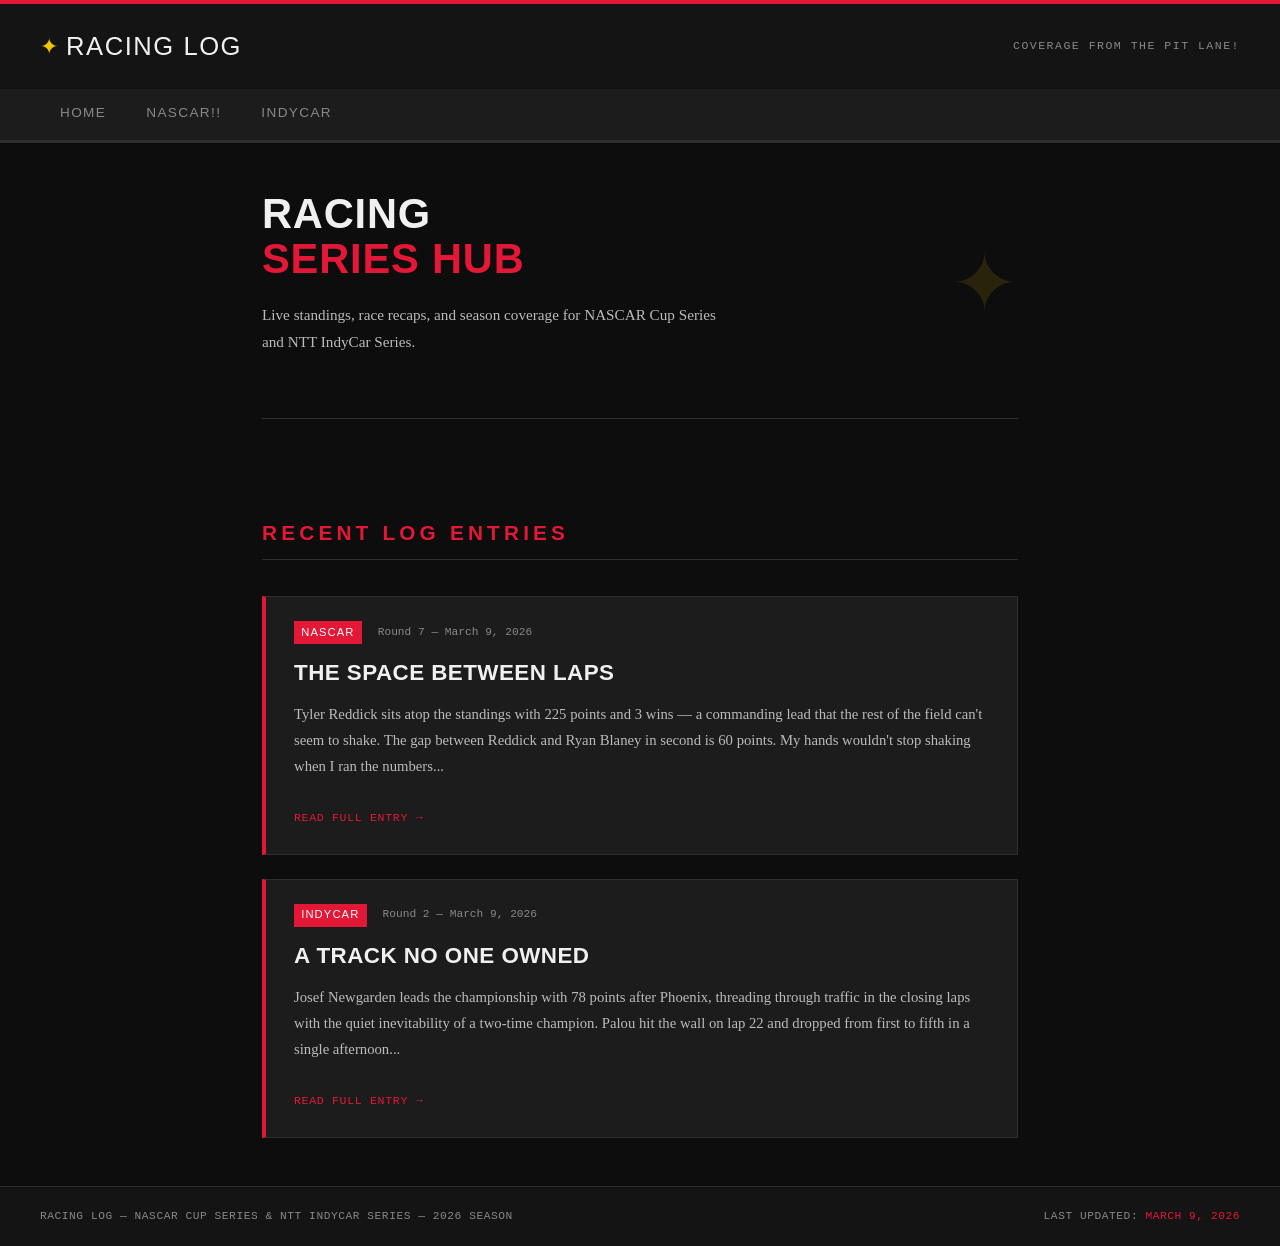
<file: index.html>
<!DOCTYPE html>
<html lang="en">
<head>
  <meta charset="UTF-8">
  <meta name="viewport" content="width=device-width, initial-scale=1.0">
  <title>Home | Racing Log!!</title>
<link rel="stylesheet" href="styles/screen.css">
</head>
<body>
  <header class="site-header">
    <div class="header-inner">
      <a href="/" class="site-logo">
        <span class="logo-icon">✦</span>
        <span class="logo-text">Racing Log</span>
      </a>
      <p class="header-tagline">Coverage from the Pit Lane!</p>
    </div>
    <nav>
      <ul>
        <li><a href="/">Home</a></li>
        <li><a href="/posts/post-one/">NASCAR!!</a></li>
        <li><a href="/posts/post-two/">IndyCar</a></li>
      </ul>
    </nav>
  </header>
  <main class="main-content">
    <section class="hero">
  <div class="hero-text">
    <h1>Racing <strong>Series Hub</strong></h1>
    <p class="hero-sub">Live standings, race recaps, and season coverage for NASCAR Cup Series and NTT IndyCar Series.</p>
  </div>
  <div class="hero-emblem">✦</div>
</section>

<section class="post-previews">
  <h2 class="section-heading">Recent Log Entries</h2>

  <article class="preview-card">
    <div class="preview-meta">
      <span class="entry-label">NASCAR</span>
      <span class="entry-date">Round 7 — March 9, 2026</span>
    </div>
    <h3 class="preview-title"><a href="/posts/nascar-between-laps/">The Space Between Laps</a></h3>
    <p class="preview-excerpt">Tyler Reddick sits atop the standings with 225 points and 3 wins — a commanding lead that the rest of the field can't seem to shake. The gap between Reddick and Ryan Blaney in second is 60 points. My hands wouldn't stop shaking when I ran the numbers...</p>
    <a class="read-more" href="/posts/nascar-between-laps/">Read Full Entry &rarr;</a>
  </article>

  <article class="preview-card">
    <div class="preview-meta">
      <span class="entry-label">IndyCar</span>
      <span class="entry-date">Round 2 — March 9, 2026</span>
    </div>
    <h3 class="preview-title"><a href="/posts/indycar-a-track-no-one-named/">A Track No One Owned</a></h3>
    <p class="preview-excerpt">Josef Newgarden leads the championship with 78 points after Phoenix, threading through traffic in the closing laps with the quiet inevitability of a two-time champion. Palou hit the wall on lap 22 and dropped from first to fifth in a single afternoon...</p>
    <a class="read-more" href="/posts/indycar-a-track-no-one-named/">Read Full Entry &rarr;</a>
  </article>

</section>
  </main>
  <footer class="site-footer">
    <p>Racing Log &mdash; NASCAR Cup Series &amp; NTT IndyCar Series &mdash; 2026 Season</p>
    <p class="footer-coords">Last Updated: <span class="coords">March 9, 2026</span></p>
  </footer>
</body>
</html>
</file>
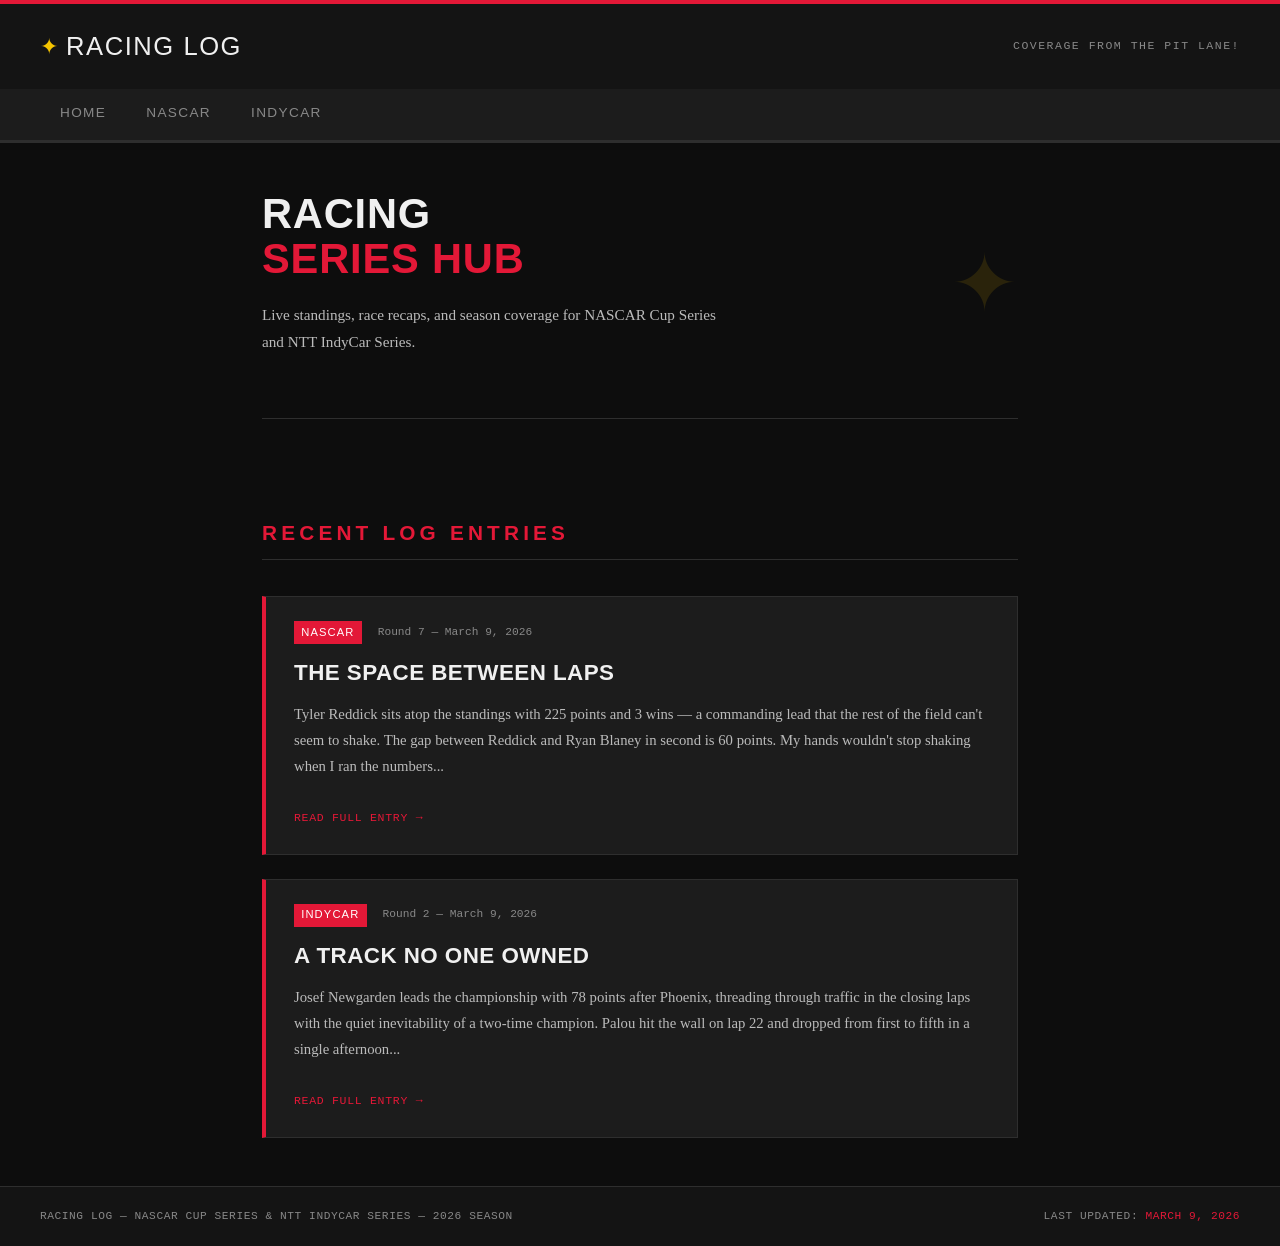
<file: challenge8download/index.html>
<!-- 
  Racing coverage blog with live standings and race recaps.
  Covers NASCAR Cup Series and NTT IndyCar Series, 2026 season.
-->
<!DOCTYPE html>
<html lang="en">
<head>
  <meta charset="UTF-8">
  <meta name="viewport" content="width=device-width, initial-scale=1.0">
  <title>Home | Racing Log</title>
  <link rel="stylesheet" href="/styles/screen.css">
</head>
<body>
  <header class="site-header">
    <div class="header-inner">
      <a href="/" class="site-logo">
        <span class="logo-icon">✦</span>
        <span class="logo-text">Racing Log</span>
      </a>
      <p class="header-tagline">Coverage from the Pit Lane!</p>
    </div>
    <nav>
      <ul>
        <li><a href="/">Home</a></li>
        <li><a href="/posts/post-one/">NASCAR</a></li>
        <li><a href="/posts/post-two/">IndyCar</a></li>
      </ul>
    </nav>
  </header>
  <main class="main-content">
    <section class="hero">
  <div class="hero-text">
    <h1>Racing <strong>Series Hub</strong></h1>
    <p class="hero-sub">Live standings, race recaps, and season coverage for NASCAR Cup Series and NTT IndyCar Series.</p>
  </div>
  <div class="hero-emblem">✦</div>
</section>

<section class="post-previews">
  <h2 class="section-heading">Recent Log Entries</h2>

  <article class="preview-card">
    <div class="preview-meta">
      <span class="entry-label">NASCAR</span>
      <span class="entry-date">Round 7 — March 9, 2026</span>
    </div>
    <h3 class="preview-title"><a href="/posts/nascar-between-laps/">The Space Between Laps</a></h3>
    <p class="preview-excerpt">Tyler Reddick sits atop the standings with 225 points and 3 wins — a commanding lead that the rest of the field can't seem to shake. The gap between Reddick and Ryan Blaney in second is 60 points. My hands wouldn't stop shaking when I ran the numbers...</p>
    <a class="read-more" href="/posts/nascar-between-laps/">Read Full Entry &rarr;</a>
  </article>

  <article class="preview-card">
    <div class="preview-meta">
      <span class="entry-label">IndyCar</span>
      <span class="entry-date">Round 2 — March 9, 2026</span>
    </div>
    <h3 class="preview-title"><a href="/posts/indycar-a-track-no-one-named/">A Track No One Owned</a></h3>
    <p class="preview-excerpt">Josef Newgarden leads the championship with 78 points after Phoenix, threading through traffic in the closing laps with the quiet inevitability of a two-time champion. Palou hit the wall on lap 22 and dropped from first to fifth in a single afternoon...</p>
    <a class="read-more" href="/posts/indycar-a-track-no-one-named/">Read Full Entry &rarr;</a>
  </article>

</section>
  </main>
  <footer class="site-footer">
    <p>Racing Log &mdash; NASCAR Cup Series &amp; NTT IndyCar Series &mdash; 2026 Season</p>
    <p class="footer-coords">Last Updated: <span class="coords">March 9, 2026</span></p>
  </footer>
</body>
</html>
</file>
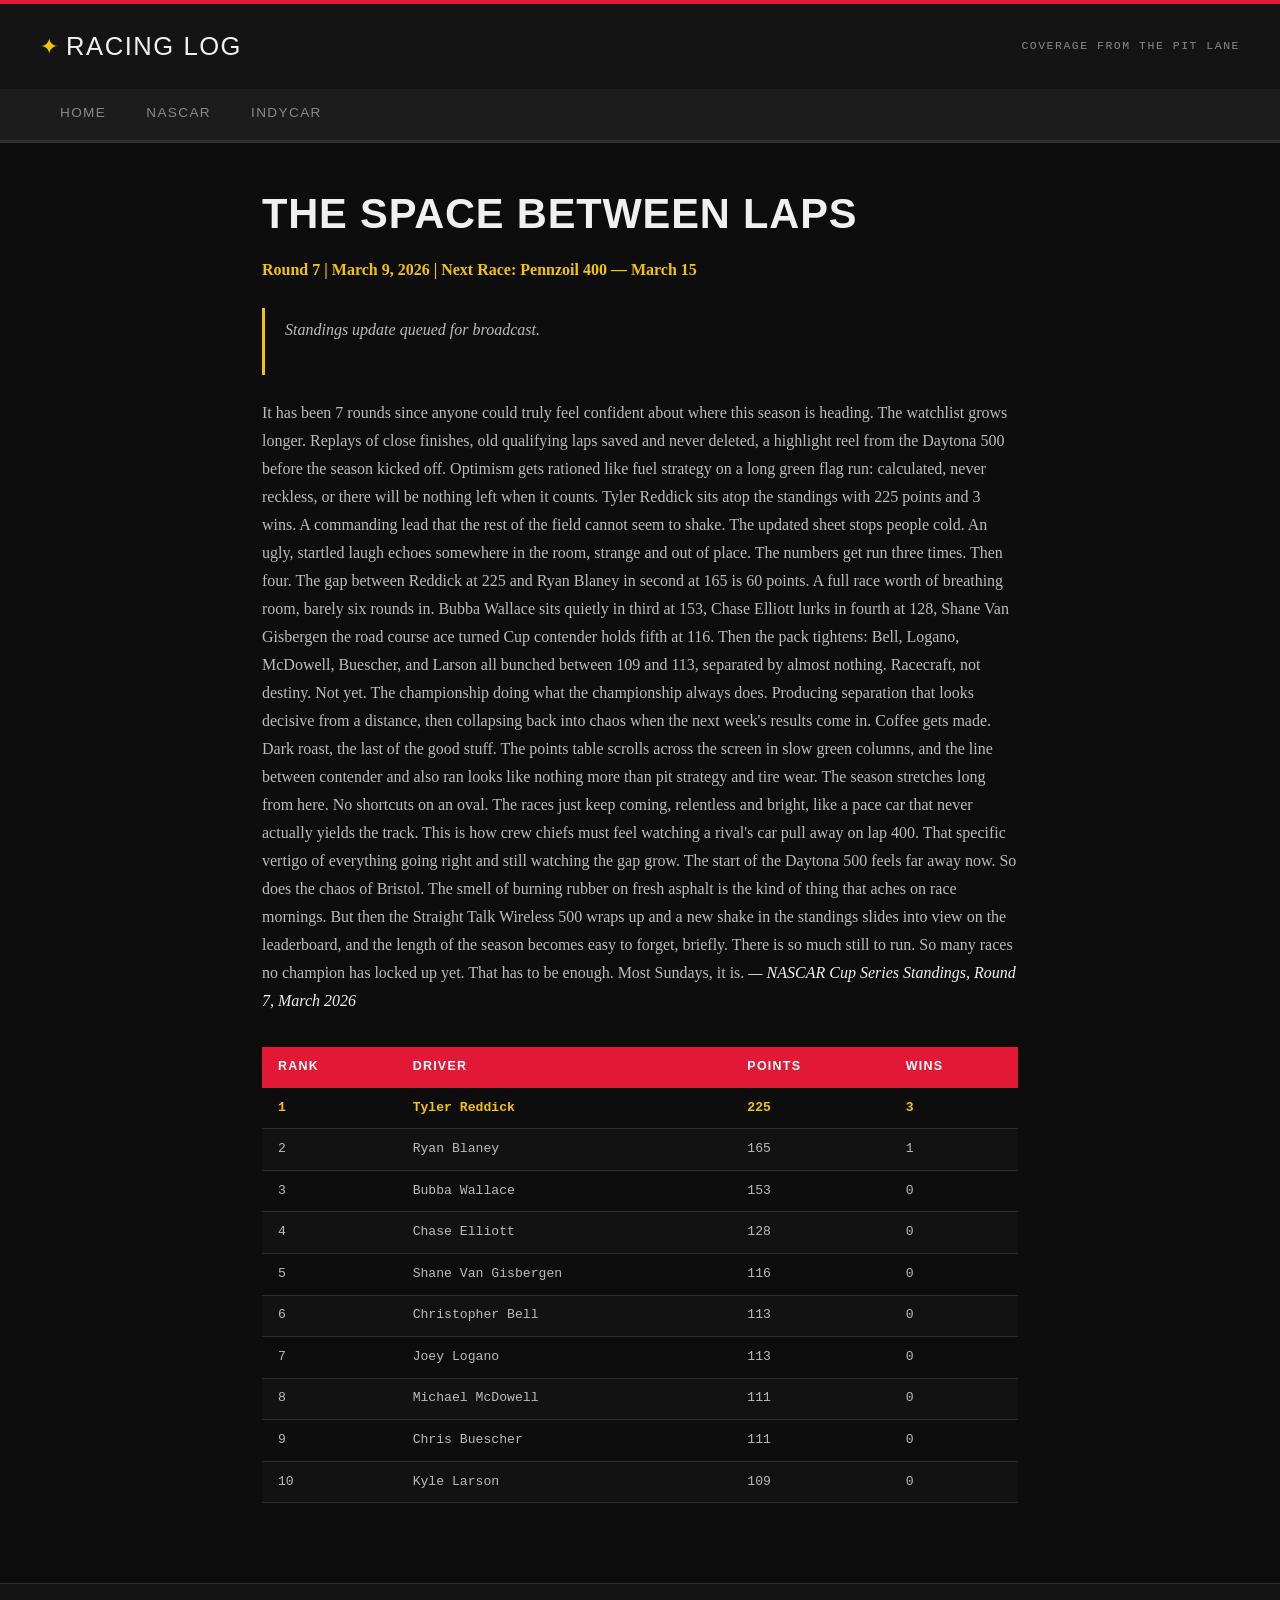
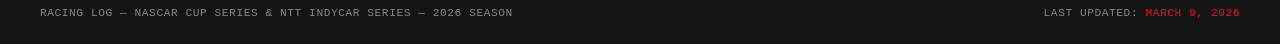
<file: posts/post-one/index.html>
<!DOCTYPE html>
<html lang="en">
<head>
  <meta charset="UTF-8">
  <meta name="viewport" content="width=device-width, initial-scale=1.0">
  <title>The Space Between Laps | Racing Log</title>
<link rel="stylesheet" href="../../styles/screen.css">
</head>
<body>
  <header class="site-header">
    <div class="header-inner">
      <a href="/" class="site-logo">
        <span class="logo-icon">✦</span>
        <span class="logo-text">Racing Log</span>
      </a>
      <p class="header-tagline">Coverage from the Pit Lane</p>
    </div>
    <nav>
      <ul>
        <li><a href="/">Home</a></li>
        <li><a href="/posts/post-one/">NASCAR</a></li>
        <li><a href="/posts/post-two/">IndyCar</a></li>
      </ul>
    </nav>
  </header>
  <main class="main-content">
    <h1>The Space Between Laps</h1>
<p><strong>Round 7 | March 9, 2026 | Next Race: Pennzoil 400 — March 15</strong></p>
<blockquote>
<p>Standings update queued for broadcast.</p>
</blockquote>
<p>It has been 7 rounds since anyone could truly feel confident about where this season is heading.
The watchlist grows longer. Replays of close finishes, old qualifying laps saved and never deleted, a highlight reel from the Daytona 500 before the season kicked off. Optimism gets rationed like fuel strategy on a long green flag run: calculated, never reckless, or there will be nothing left when it counts.
Tyler Reddick sits atop the standings with 225 points and 3 wins. A commanding lead that the rest of the field cannot seem to shake. The updated sheet stops people cold. An ugly, startled laugh echoes somewhere in the room, strange and out of place.
The numbers get run three times. Then four. The gap between Reddick at 225 and Ryan Blaney in second at 165 is 60 points. A full race worth of breathing room, barely six rounds in.
Bubba Wallace sits quietly in third at 153, Chase Elliott lurks in fourth at 128, Shane Van Gisbergen the road course ace turned Cup contender holds fifth at 116. Then the pack tightens: Bell, Logano, McDowell, Buescher, and Larson all bunched between 109 and 113, separated by almost nothing. Racecraft, not destiny. Not yet. The championship doing what the championship always does. Producing separation that looks decisive from a distance, then collapsing back into chaos when the next week's results come in.
Coffee gets made. Dark roast, the last of the good stuff. The points table scrolls across the screen in slow green columns, and the line between contender and also ran looks like nothing more than pit strategy and tire wear.
The season stretches long from here. No shortcuts on an oval. The races just keep coming, relentless and bright, like a pace car that never actually yields the track. This is how crew chiefs must feel watching a rival's car pull away on lap 400. That specific vertigo of everything going right and still watching the gap grow.
The start of the Daytona 500 feels far away now. So does the chaos of Bristol. The smell of burning rubber on fresh asphalt is the kind of thing that aches on race mornings.
But then the Straight Talk Wireless 500 wraps up and a new shake in the standings slides into view on the leaderboard, and the length of the season becomes easy to forget, briefly. There is so much still to run. So many races no champion has locked up yet.
That has to be enough. Most Sundays, it is.
<em>— NASCAR Cup Series Standings, Round 7, March 2026</em></p>
<table>
<thead>
<tr>
<th>Rank</th>
<th>Driver</th>
<th>Points</th>
<th>Wins</th>
</tr>
</thead>
<tbody>
<tr>
<td>1</td>
<td>Tyler Reddick</td>
<td>225</td>
<td>3</td>
</tr>
<tr>
<td>2</td>
<td>Ryan Blaney</td>
<td>165</td>
<td>1</td>
</tr>
<tr>
<td>3</td>
<td>Bubba Wallace</td>
<td>153</td>
<td>0</td>
</tr>
<tr>
<td>4</td>
<td>Chase Elliott</td>
<td>128</td>
<td>0</td>
</tr>
<tr>
<td>5</td>
<td>Shane Van Gisbergen</td>
<td>116</td>
<td>0</td>
</tr>
<tr>
<td>6</td>
<td>Christopher Bell</td>
<td>113</td>
<td>0</td>
</tr>
<tr>
<td>7</td>
<td>Joey Logano</td>
<td>113</td>
<td>0</td>
</tr>
<tr>
<td>8</td>
<td>Michael McDowell</td>
<td>111</td>
<td>0</td>
</tr>
<tr>
<td>9</td>
<td>Chris Buescher</td>
<td>111</td>
<td>0</td>
</tr>
<tr>
<td>10</td>
<td>Kyle Larson</td>
<td>109</td>
<td>0</td>
</tr>
</tbody>
</table>

  </main>
  <footer class="site-footer">
    <p>Racing Log &mdash; NASCAR Cup Series &amp; NTT IndyCar Series &mdash; 2026 Season</p>
    <p class="footer-coords">Last Updated: <span class="coords">March 9, 2026</span></p>
  </footer>
</body>
</html>
</file>
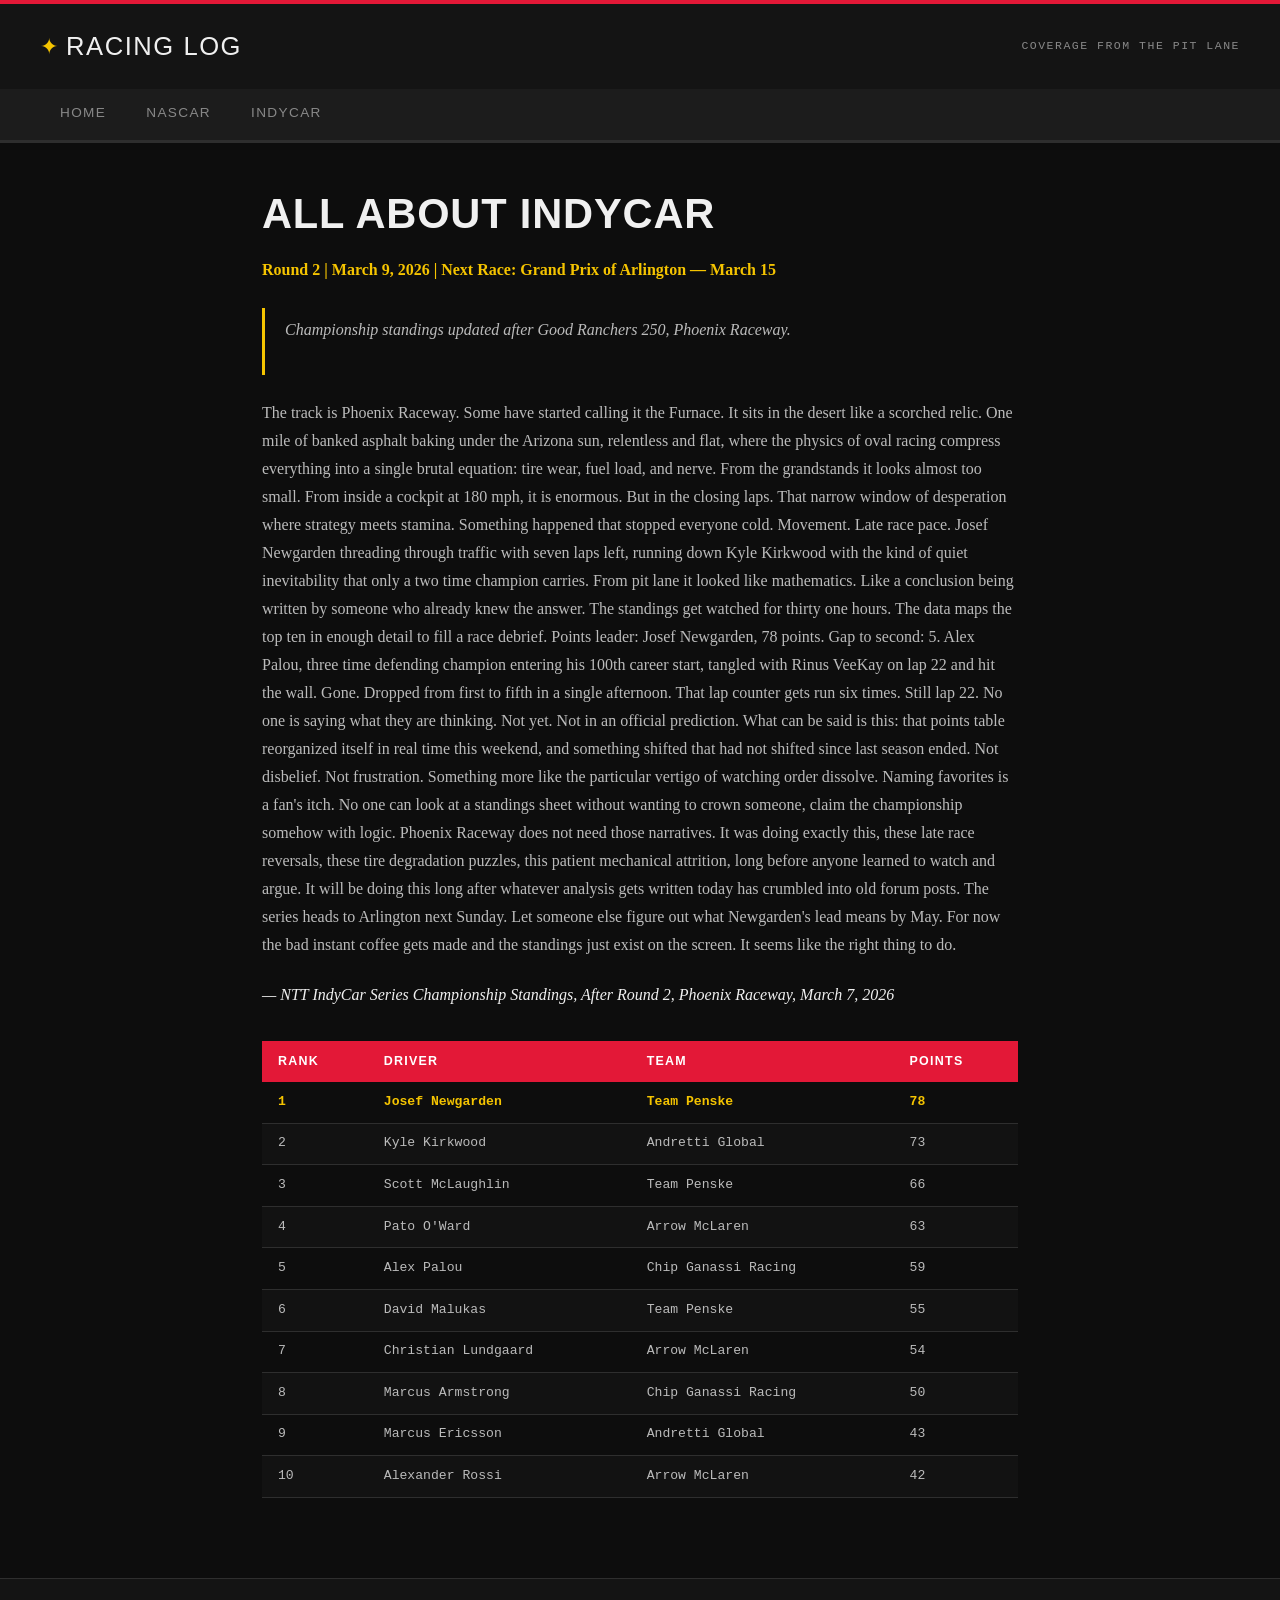
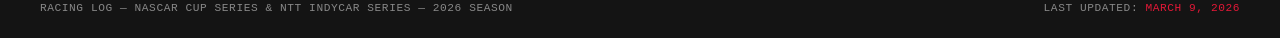
<file: posts/post-two/index.html>
<!DOCTYPE html>
<html lang="en">
<head>
  <meta charset="UTF-8">
  <meta name="viewport" content="width=device-width, initial-scale=1.0">
  <title>A Track No One Owned | Racing Log</title>
<link rel="stylesheet" href="../../styles/screen.css">
</head>
<body>
  <header class="site-header">
    <div class="header-inner">
      <a href="/" class="site-logo">
        <span class="logo-icon">✦</span>
        <span class="logo-text">Racing Log</span>
      </a>
      <p class="header-tagline">Coverage from the Pit Lane</p>
    </div>
    <nav>
      <ul>
        <li><a href="/">Home</a></li>
        <li><a href="/posts/post-one/">NASCAR</a></li>
        <li><a href="/posts/post-two/">IndyCar</a></li>
      </ul>
    </nav>
  </header>
  <main class="main-content">
    <h1>All About IndyCar</h1>
<p><strong>Round 2 | March 9, 2026 | Next Race: Grand Prix of Arlington — March 15</strong></p>
<blockquote>
<p>Championship standings updated after Good Ranchers 250, Phoenix Raceway.</p>
</blockquote>
<p>The track is Phoenix Raceway. Some have started calling it the Furnace.
It sits in the desert like a scorched relic. One mile of banked asphalt baking under the Arizona sun, relentless and flat, where the physics of oval racing compress everything into a single brutal equation: tire wear, fuel load, and nerve. From the grandstands it looks almost too small. From inside a cockpit at 180 mph, it is enormous.
But in the closing laps. That narrow window of desperation where strategy meets stamina. Something happened that stopped everyone cold.
Movement. Late race pace. Josef Newgarden threading through traffic with seven laps left, running down Kyle Kirkwood with the kind of quiet inevitability that only a two time champion carries. From pit lane it looked like mathematics. Like a conclusion being written by someone who already knew the answer.
The standings get watched for thirty one hours. The data maps the top ten in enough detail to fill a race debrief. Points leader: Josef Newgarden, 78 points. Gap to second: 5. Alex Palou, three time defending champion entering his 100th career start, tangled with Rinus VeeKay on lap 22 and hit the wall. Gone. Dropped from first to fifth in a single afternoon. That lap counter gets run six times. Still lap 22.
No one is saying what they are thinking. Not yet. Not in an official prediction.
What can be said is this: that points table reorganized itself in real time this weekend, and something shifted that had not shifted since last season ended. Not disbelief. Not frustration. Something more like the particular vertigo of watching order dissolve.
Naming favorites is a fan's itch. No one can look at a standings sheet without wanting to crown someone, claim the championship somehow with logic. Phoenix Raceway does not need those narratives. It was doing exactly this, these late race reversals, these tire degradation puzzles, this patient mechanical attrition, long before anyone learned to watch and argue. It will be doing this long after whatever analysis gets written today has crumbled into old forum posts.
The series heads to Arlington next Sunday. Let someone else figure out what Newgarden's lead means by May.
For now the bad instant coffee gets made and the standings just exist on the screen. It seems like the right thing to do.</p>
<p><em>— NTT IndyCar Series Championship Standings, After Round 2, Phoenix Raceway, March 7, 2026</em></p>
<table>
<thead>
<tr>
<th>Rank</th>
<th>Driver</th>
<th>Team</th>
<th>Points</th>
</tr>
</thead>
<tbody>
<tr>
<td>1</td>
<td>Josef Newgarden</td>
<td>Team Penske</td>
<td>78</td>
</tr>
<tr>
<td>2</td>
<td>Kyle Kirkwood</td>
<td>Andretti Global</td>
<td>73</td>
</tr>
<tr>
<td>3</td>
<td>Scott McLaughlin</td>
<td>Team Penske</td>
<td>66</td>
</tr>
<tr>
<td>4</td>
<td>Pato O'Ward</td>
<td>Arrow McLaren</td>
<td>63</td>
</tr>
<tr>
<td>5</td>
<td>Alex Palou</td>
<td>Chip Ganassi Racing</td>
<td>59</td>
</tr>
<tr>
<td>6</td>
<td>David Malukas</td>
<td>Team Penske</td>
<td>55</td>
</tr>
<tr>
<td>7</td>
<td>Christian Lundgaard</td>
<td>Arrow McLaren</td>
<td>54</td>
</tr>
<tr>
<td>8</td>
<td>Marcus Armstrong</td>
<td>Chip Ganassi Racing</td>
<td>50</td>
</tr>
<tr>
<td>9</td>
<td>Marcus Ericsson</td>
<td>Andretti Global</td>
<td>43</td>
</tr>
<tr>
<td>10</td>
<td>Alexander Rossi</td>
<td>Arrow McLaren</td>
<td>42</td>
</tr>
</tbody>
</table>

  </main>
  <footer class="site-footer">
    <p>Racing Log &mdash; NASCAR Cup Series &amp; NTT IndyCar Series &mdash; 2026 Season</p>
    <p class="footer-coords">Last Updated: <span class="coords">March 9, 2026</span></p>
  </footer>
</body>
</html>
</file>
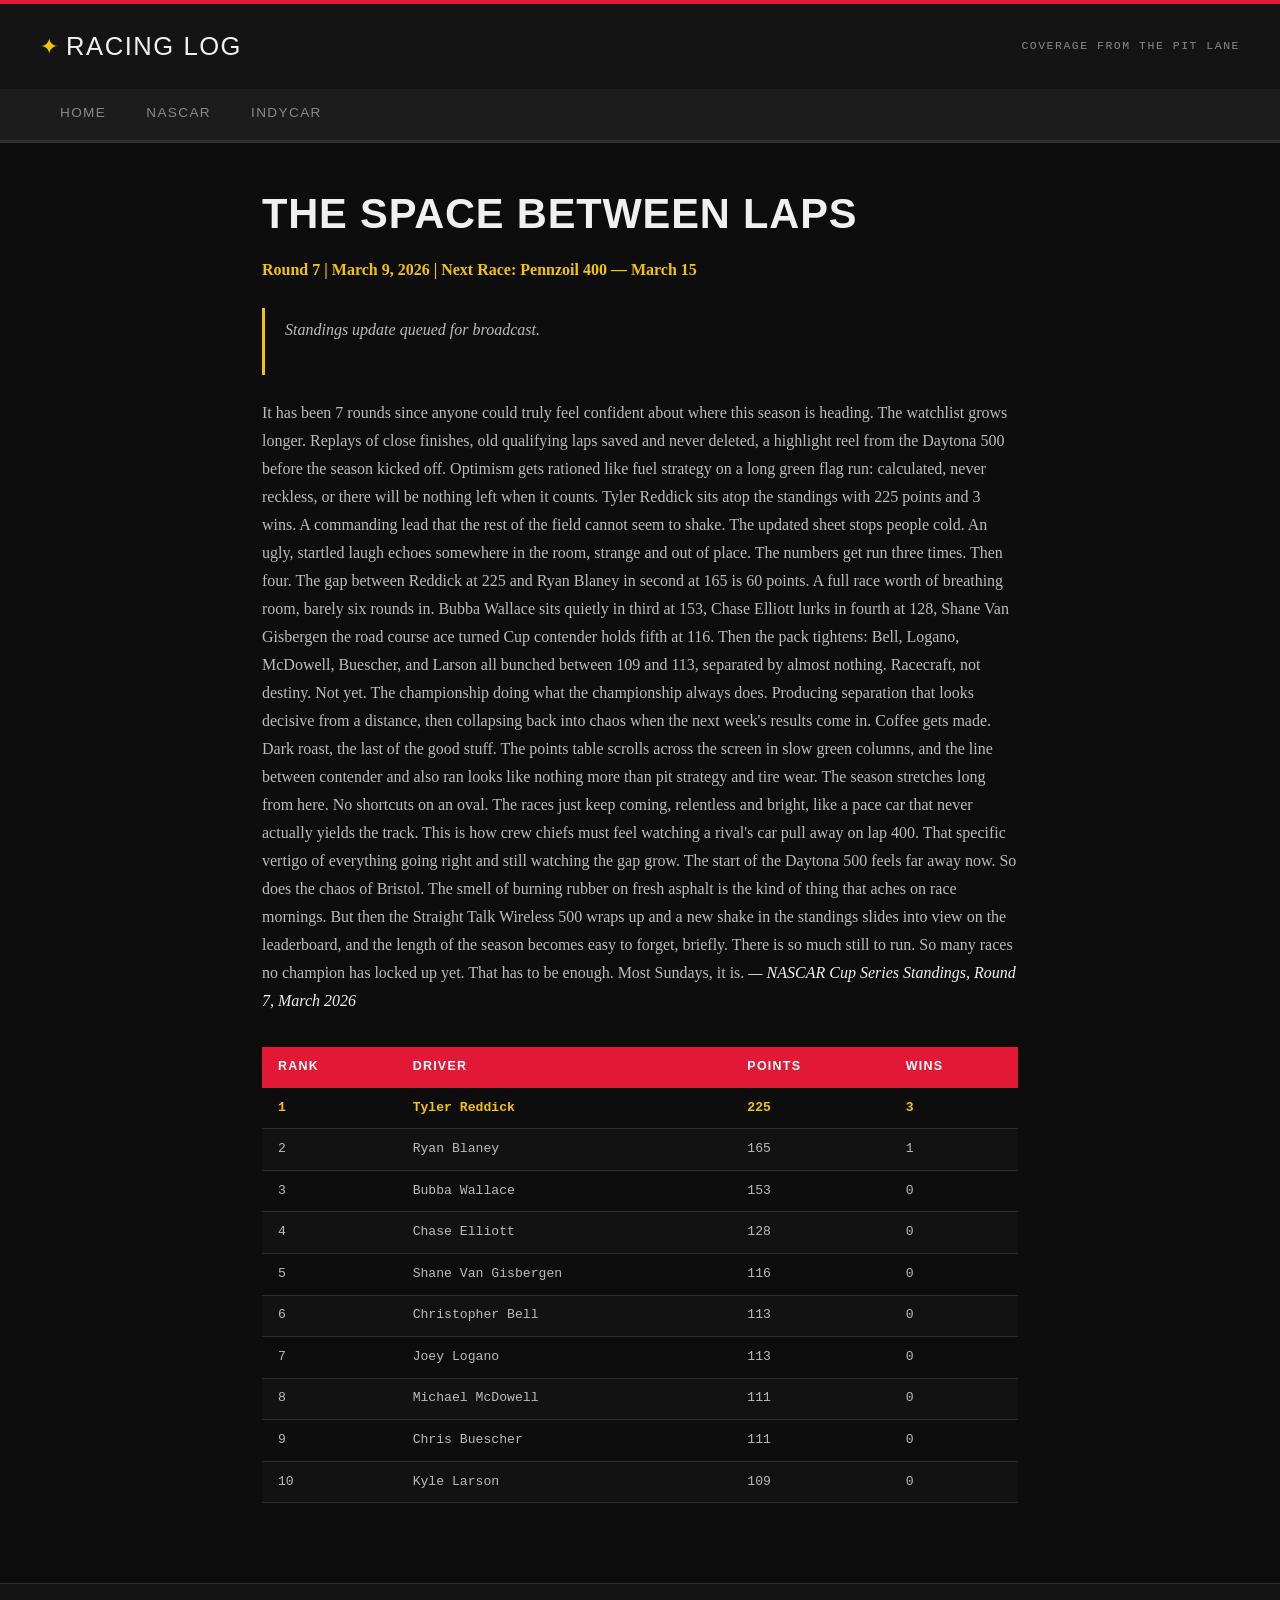
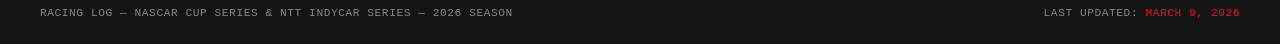
<file: challenge8download /posts/post-one/index.html>
<!-- 
  Racing coverage blog with live standings and race recaps.
  Covers NASCAR Cup Series and NTT IndyCar Series, 2026 season.
-->
<!DOCTYPE html>
<html lang="en">
<head>
  <meta charset="UTF-8">
  <meta name="viewport" content="width=device-width, initial-scale=1.0">
  <title>The Space Between Laps | Racing Log</title>
  <link rel="stylesheet" href="/styles/screen.css">
</head>
<body>
  <header class="site-header">
    <div class="header-inner">
      <a href="/" class="site-logo">
        <span class="logo-icon">✦</span>
        <span class="logo-text">Racing Log</span>
      </a>
      <p class="header-tagline">Coverage from the Pit Lane</p>
    </div>
    <nav>
      <ul>
        <li><a href="/">Home</a></li>
        <li><a href="/posts/post-one/">NASCAR</a></li>
        <li><a href="/posts/post-two/">IndyCar</a></li>
      </ul>
    </nav>
  </header>
  <main class="main-content">
    <h1>The Space Between Laps</h1>
<p><strong>Round 7 | March 9, 2026 | Next Race: Pennzoil 400 — March 15</strong></p>
<blockquote>
<p>Standings update queued for broadcast.</p>
</blockquote>
<p>It has been 7 rounds since anyone could truly feel confident about where this season is heading.
The watchlist grows longer. Replays of close finishes, old qualifying laps saved and never deleted, a highlight reel from the Daytona 500 before the season kicked off. Optimism gets rationed like fuel strategy on a long green flag run: calculated, never reckless, or there will be nothing left when it counts.
Tyler Reddick sits atop the standings with 225 points and 3 wins. A commanding lead that the rest of the field cannot seem to shake. The updated sheet stops people cold. An ugly, startled laugh echoes somewhere in the room, strange and out of place.
The numbers get run three times. Then four. The gap between Reddick at 225 and Ryan Blaney in second at 165 is 60 points. A full race worth of breathing room, barely six rounds in.
Bubba Wallace sits quietly in third at 153, Chase Elliott lurks in fourth at 128, Shane Van Gisbergen the road course ace turned Cup contender holds fifth at 116. Then the pack tightens: Bell, Logano, McDowell, Buescher, and Larson all bunched between 109 and 113, separated by almost nothing. Racecraft, not destiny. Not yet. The championship doing what the championship always does. Producing separation that looks decisive from a distance, then collapsing back into chaos when the next week's results come in.
Coffee gets made. Dark roast, the last of the good stuff. The points table scrolls across the screen in slow green columns, and the line between contender and also ran looks like nothing more than pit strategy and tire wear.
The season stretches long from here. No shortcuts on an oval. The races just keep coming, relentless and bright, like a pace car that never actually yields the track. This is how crew chiefs must feel watching a rival's car pull away on lap 400. That specific vertigo of everything going right and still watching the gap grow.
The start of the Daytona 500 feels far away now. So does the chaos of Bristol. The smell of burning rubber on fresh asphalt is the kind of thing that aches on race mornings.
But then the Straight Talk Wireless 500 wraps up and a new shake in the standings slides into view on the leaderboard, and the length of the season becomes easy to forget, briefly. There is so much still to run. So many races no champion has locked up yet.
That has to be enough. Most Sundays, it is.
<em>— NASCAR Cup Series Standings, Round 7, March 2026</em></p>
<table>
<thead>
<tr>
<th>Rank</th>
<th>Driver</th>
<th>Points</th>
<th>Wins</th>
</tr>
</thead>
<tbody>
<tr>
<td>1</td>
<td>Tyler Reddick</td>
<td>225</td>
<td>3</td>
</tr>
<tr>
<td>2</td>
<td>Ryan Blaney</td>
<td>165</td>
<td>1</td>
</tr>
<tr>
<td>3</td>
<td>Bubba Wallace</td>
<td>153</td>
<td>0</td>
</tr>
<tr>
<td>4</td>
<td>Chase Elliott</td>
<td>128</td>
<td>0</td>
</tr>
<tr>
<td>5</td>
<td>Shane Van Gisbergen</td>
<td>116</td>
<td>0</td>
</tr>
<tr>
<td>6</td>
<td>Christopher Bell</td>
<td>113</td>
<td>0</td>
</tr>
<tr>
<td>7</td>
<td>Joey Logano</td>
<td>113</td>
<td>0</td>
</tr>
<tr>
<td>8</td>
<td>Michael McDowell</td>
<td>111</td>
<td>0</td>
</tr>
<tr>
<td>9</td>
<td>Chris Buescher</td>
<td>111</td>
<td>0</td>
</tr>
<tr>
<td>10</td>
<td>Kyle Larson</td>
<td>109</td>
<td>0</td>
</tr>
</tbody>
</table>

  </main>
  <footer class="site-footer">
    <p>Racing Log &mdash; NASCAR Cup Series &amp; NTT IndyCar Series &mdash; 2026 Season</p>
    <p class="footer-coords">Last Updated: <span class="coords">March 9, 2026</span></p>
  </footer>
</body>
</html>
</file>
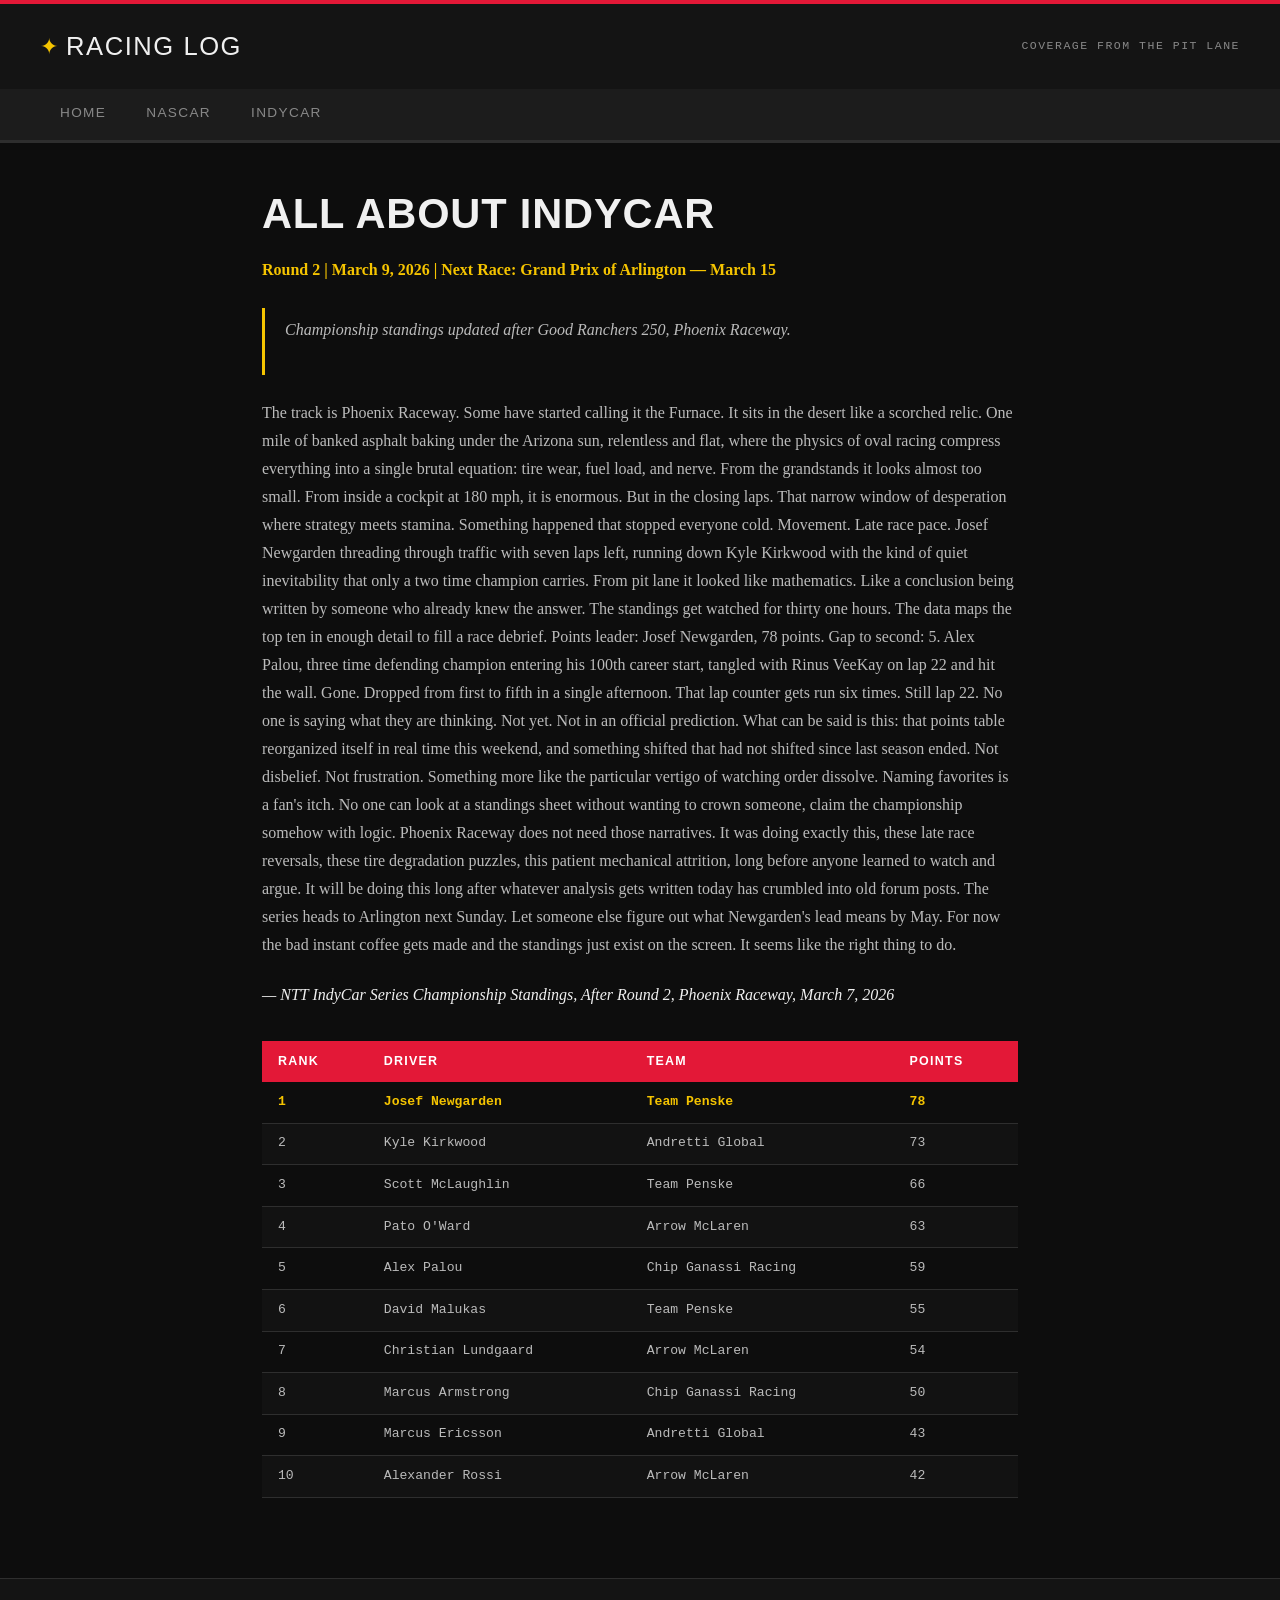
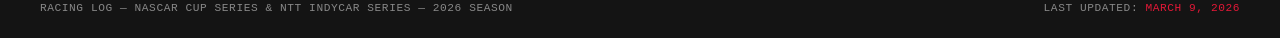
<file: challenge8download /posts/post-two/index.html>
<!-- 
  Racing coverage blog with live standings and race recaps.
  Covers NASCAR Cup Series and NTT IndyCar Series, 2026 season.
-->
<!DOCTYPE html>
<html lang="en">
<head>
  <meta charset="UTF-8">
  <meta name="viewport" content="width=device-width, initial-scale=1.0">
  <title>A Track No One Owned | Racing Log</title>
  <link rel="stylesheet" href="/styles/screen.css">
</head>
<body>
  <header class="site-header">
    <div class="header-inner">
      <a href="/" class="site-logo">
        <span class="logo-icon">✦</span>
        <span class="logo-text">Racing Log</span>
      </a>
      <p class="header-tagline">Coverage from the Pit Lane</p>
    </div>
    <nav>
      <ul>
        <li><a href="/">Home</a></li>
        <li><a href="/posts/post-one/">NASCAR</a></li>
        <li><a href="/posts/post-two/">IndyCar</a></li>
      </ul>
    </nav>
  </header>
  <main class="main-content">
    <h1>All About IndyCar</h1>
<p><strong>Round 2 | March 9, 2026 | Next Race: Grand Prix of Arlington — March 15</strong></p>
<blockquote>
<p>Championship standings updated after Good Ranchers 250, Phoenix Raceway.</p>
</blockquote>
<p>The track is Phoenix Raceway. Some have started calling it the Furnace.
It sits in the desert like a scorched relic. One mile of banked asphalt baking under the Arizona sun, relentless and flat, where the physics of oval racing compress everything into a single brutal equation: tire wear, fuel load, and nerve. From the grandstands it looks almost too small. From inside a cockpit at 180 mph, it is enormous.
But in the closing laps. That narrow window of desperation where strategy meets stamina. Something happened that stopped everyone cold.
Movement. Late race pace. Josef Newgarden threading through traffic with seven laps left, running down Kyle Kirkwood with the kind of quiet inevitability that only a two time champion carries. From pit lane it looked like mathematics. Like a conclusion being written by someone who already knew the answer.
The standings get watched for thirty one hours. The data maps the top ten in enough detail to fill a race debrief. Points leader: Josef Newgarden, 78 points. Gap to second: 5. Alex Palou, three time defending champion entering his 100th career start, tangled with Rinus VeeKay on lap 22 and hit the wall. Gone. Dropped from first to fifth in a single afternoon. That lap counter gets run six times. Still lap 22.
No one is saying what they are thinking. Not yet. Not in an official prediction.
What can be said is this: that points table reorganized itself in real time this weekend, and something shifted that had not shifted since last season ended. Not disbelief. Not frustration. Something more like the particular vertigo of watching order dissolve.
Naming favorites is a fan's itch. No one can look at a standings sheet without wanting to crown someone, claim the championship somehow with logic. Phoenix Raceway does not need those narratives. It was doing exactly this, these late race reversals, these tire degradation puzzles, this patient mechanical attrition, long before anyone learned to watch and argue. It will be doing this long after whatever analysis gets written today has crumbled into old forum posts.
The series heads to Arlington next Sunday. Let someone else figure out what Newgarden's lead means by May.
For now the bad instant coffee gets made and the standings just exist on the screen. It seems like the right thing to do.</p>
<p><em>— NTT IndyCar Series Championship Standings, After Round 2, Phoenix Raceway, March 7, 2026</em></p>
<table>
<thead>
<tr>
<th>Rank</th>
<th>Driver</th>
<th>Team</th>
<th>Points</th>
</tr>
</thead>
<tbody>
<tr>
<td>1</td>
<td>Josef Newgarden</td>
<td>Team Penske</td>
<td>78</td>
</tr>
<tr>
<td>2</td>
<td>Kyle Kirkwood</td>
<td>Andretti Global</td>
<td>73</td>
</tr>
<tr>
<td>3</td>
<td>Scott McLaughlin</td>
<td>Team Penske</td>
<td>66</td>
</tr>
<tr>
<td>4</td>
<td>Pato O'Ward</td>
<td>Arrow McLaren</td>
<td>63</td>
</tr>
<tr>
<td>5</td>
<td>Alex Palou</td>
<td>Chip Ganassi Racing</td>
<td>59</td>
</tr>
<tr>
<td>6</td>
<td>David Malukas</td>
<td>Team Penske</td>
<td>55</td>
</tr>
<tr>
<td>7</td>
<td>Christian Lundgaard</td>
<td>Arrow McLaren</td>
<td>54</td>
</tr>
<tr>
<td>8</td>
<td>Marcus Armstrong</td>
<td>Chip Ganassi Racing</td>
<td>50</td>
</tr>
<tr>
<td>9</td>
<td>Marcus Ericsson</td>
<td>Andretti Global</td>
<td>43</td>
</tr>
<tr>
<td>10</td>
<td>Alexander Rossi</td>
<td>Arrow McLaren</td>
<td>42</td>
</tr>
</tbody>
</table>

  </main>
  <footer class="site-footer">
    <p>Racing Log &mdash; NASCAR Cup Series &amp; NTT IndyCar Series &mdash; 2026 Season</p>
    <p class="footer-coords">Last Updated: <span class="coords">March 9, 2026</span></p>
  </footer>
</body>
</html>
</file>
<file: styles/screen.css>
:root {
  --black:   #0d0d0d;
  --dark:    #141414;
  --panel:   #1c1c1c;
  --border:  #2e2e2e;
  --white:   #f0f0f0;
  --muted:   #888;
  --red:     #e31837;
  --yellow:  #f5c400;
}

*, *::before, *::after {
  box-sizing: border-box;
  margin: 0;
  padding: 0;
}

html {
  font-size: 16px;
  scroll-behavior: smooth;
}

body {
  font-family: Georgia, serif;
  background-color: var(--black);
  color: var(--white);
  line-height: 1.75;
  min-height: 100vh;
  display: flex;
  flex-direction: column;
}

.site-header {
  background: var(--dark);
  border-top: 4px solid var(--red);
  border-bottom: 1px solid var(--border);
  padding: 0;
}

.header-inner {
  display: flex;
  align-items: center;
  justify-content: space-between;
  padding: 1.25rem 2.5rem;
}

.site-logo {
  display: inline-flex;
  align-items: center;
  gap: 0.5rem;
  text-decoration: none;
  color: var(--white);
}

.logo-icon {
  font-size: 1.4rem;
  color: var(--yellow);
}

.logo-text {
  font-family: Impact, Arial, sans-serif;
  font-size: 1.6rem;
  letter-spacing: 0.06em;
  text-transform: uppercase;
}

.header-tagline {
  font-family: 'Courier New', monospace;
  font-size: 0.72rem;
  color: var(--muted);
  letter-spacing: 0.13em;
  text-transform: uppercase;
}

nav {
  background: var(--panel);
  border-bottom: 2px solid var(--border);
  padding: 0 2.5rem;
}

nav ul {
  display: flex;
  list-style: none;
}

nav ul li a {
  display: inline-block;
  padding: 0.75rem 1.25rem;
  color: var(--muted);
  text-decoration: none;
  font-family: Impact, Arial, sans-serif;
  font-size: 0.85rem;
  letter-spacing: 0.1em;
  text-transform: uppercase;
  border-bottom: 3px solid transparent;
  transition: color 0.15s, border-color 0.15s;
}

nav ul li a:hover {
  color: var(--white);
  border-bottom-color: var(--red);
}

.main-content {
  flex: 1;
  max-width: 820px;
  width: 100%;
  margin: 0 auto;
  padding: 3rem 2rem;
}

.hero {
  display: flex;
  align-items: center;
  justify-content: space-between;
  gap: 2rem;
  margin-bottom: 3.5rem;
  padding-bottom: 2.5rem;
  border-bottom: 1px solid var(--border);
}

.hero h1 {
  font-family: Impact, Arial, sans-serif;
  font-size: 4rem;
  line-height: 1;
  text-transform: uppercase;
  letter-spacing: 0.02em;
  margin-bottom: 0.75rem;
}

.hero h1 strong {
  color: var(--red);
  display: block;
}

.hero-sub {
  color: var(--muted);
  font-size: 0.95rem;
  max-width: 460px;
}

.hero-emblem {
  font-size: 5rem;
  color: var(--yellow);
  opacity: 0.12;
  flex-shrink: 0;
}

.section-heading {
  font-family: 'Courier New', monospace;
  font-size: 0.72rem;
  letter-spacing: 0.2em;
  text-transform: uppercase;
  color: var(--red);
  margin-bottom: 1.75rem;
  padding-bottom: 0.5rem;
  border-bottom: 1px solid var(--border);
}

.post-previews {
  display: flex;
  flex-direction: column;
  gap: 1.5rem;
}

.preview-card {
  background: var(--panel);
  border: 1px solid var(--border);
  border-left: 4px solid var(--red);
  padding: 1.5rem 1.75rem;
  transition: border-left-color 0.15s, background 0.15s;
}

.preview-card:hover {
  background: #222;
  border-left-color: var(--yellow);
}

.preview-meta {
  display: flex;
  gap: 1rem;
  align-items: center;
  margin-bottom: 0.6rem;
}

.entry-label {
  font-family: Impact, Arial, sans-serif;
  font-size: 0.7rem;
  letter-spacing: 0.1em;
  text-transform: uppercase;
  background: var(--red);
  color: #fff;
  padding: 0.1rem 0.45rem;
}

.entry-date {
  font-family: 'Courier New', monospace;
  font-size: 0.7rem;
  color: var(--muted);
}

.preview-title {
  font-family: Impact, Arial, sans-serif;
  font-size: 1.4rem;
  text-transform: uppercase;
  letter-spacing: 0.02em;
  margin-bottom: 0.6rem;
}

.preview-title a {
  color: var(--white);
  text-decoration: none;
  transition: color 0.15s;
}

.preview-title a:hover {
  color: var(--yellow);
}

.preview-excerpt {
  color: var(--muted);
  font-size: 0.92rem;
  margin-bottom: 1rem;
}

.read-more {
  font-family: 'Courier New', monospace;
  font-size: 0.72rem;
  color: var(--red);
  text-decoration: none;
  letter-spacing: 0.06em;
  text-transform: uppercase;
  transition: color 0.15s;
}

.read-more:hover {
  color: var(--yellow);
}

.main-content h1 {
  font-family: Impact, Arial, sans-serif;
  font-size: 2.6rem;
  text-transform: uppercase;
  letter-spacing: 0.02em;
  line-height: 1.1;
  margin-bottom: 1.25rem;
}

.main-content h2 {
  font-family: Impact, Arial, sans-serif;
  font-size: 1.3rem;
  text-transform: uppercase;
  color: var(--red);
  margin-top: 2.5rem;
  margin-bottom: 0.75rem;
}

.main-content p {
  color: #bbb;
  margin-bottom: 1.4rem;
}

.main-content em {
  color: var(--white);
}

.main-content strong {
  color: var(--yellow);
}

.main-content blockquote {
  border-left: 3px solid var(--yellow);
  padding: 0.5rem 1.25rem;
  margin: 1.5rem 0;
  color: var(--muted);
  font-style: italic;
}

.main-content table {
  width: 100%;
  border-collapse: collapse;
  margin: 2rem 0;
  font-family: 'Courier New', monospace;
  font-size: 0.82rem;
}

.main-content thead th {
  background: var(--red);
  color: #fff;
  font-family: Impact, Arial, sans-serif;
  font-size: 0.78rem;
  letter-spacing: 0.1em;
  text-transform: uppercase;
  padding: 0.6rem 1rem;
  text-align: left;
}

.main-content tbody tr {
  border-bottom: 1px solid var(--border);
}

.main-content tbody tr:nth-child(even) {
  background: rgba(255,255,255,0.02);
}

.main-content tbody tr:hover {
  background: rgba(227, 24, 55, 0.05);
}

.main-content tbody td {
  padding: 0.55rem 1rem;
  color: #bbb;
}

.main-content tbody tr:first-child td {
  color: var(--yellow);
  font-weight: bold;
}

.site-footer {
  background: var(--dark);
  border-top: 1px solid var(--border);
  padding: 1.25rem 2.5rem;
  display: flex;
  justify-content: space-between;
  align-items: center;
  flex-wrap: wrap;
  gap: 0.5rem;
}

.site-footer p {
  font-family: 'Courier New', monospace;
  font-size: 0.7rem;
  color: var(--muted);
  letter-spacing: 0.05em;
  text-transform: uppercase;
  margin: 0;
}

.coords {
  color: var(--red);
}

::-webkit-scrollbar { width: 5px; }
::-webkit-scrollbar-track { background: var(--black); }
::-webkit-scrollbar-thumb { background: var(--red); }
::-webkit-scrollbar-thumb:hover { background: var(--yellow); }
</file>
